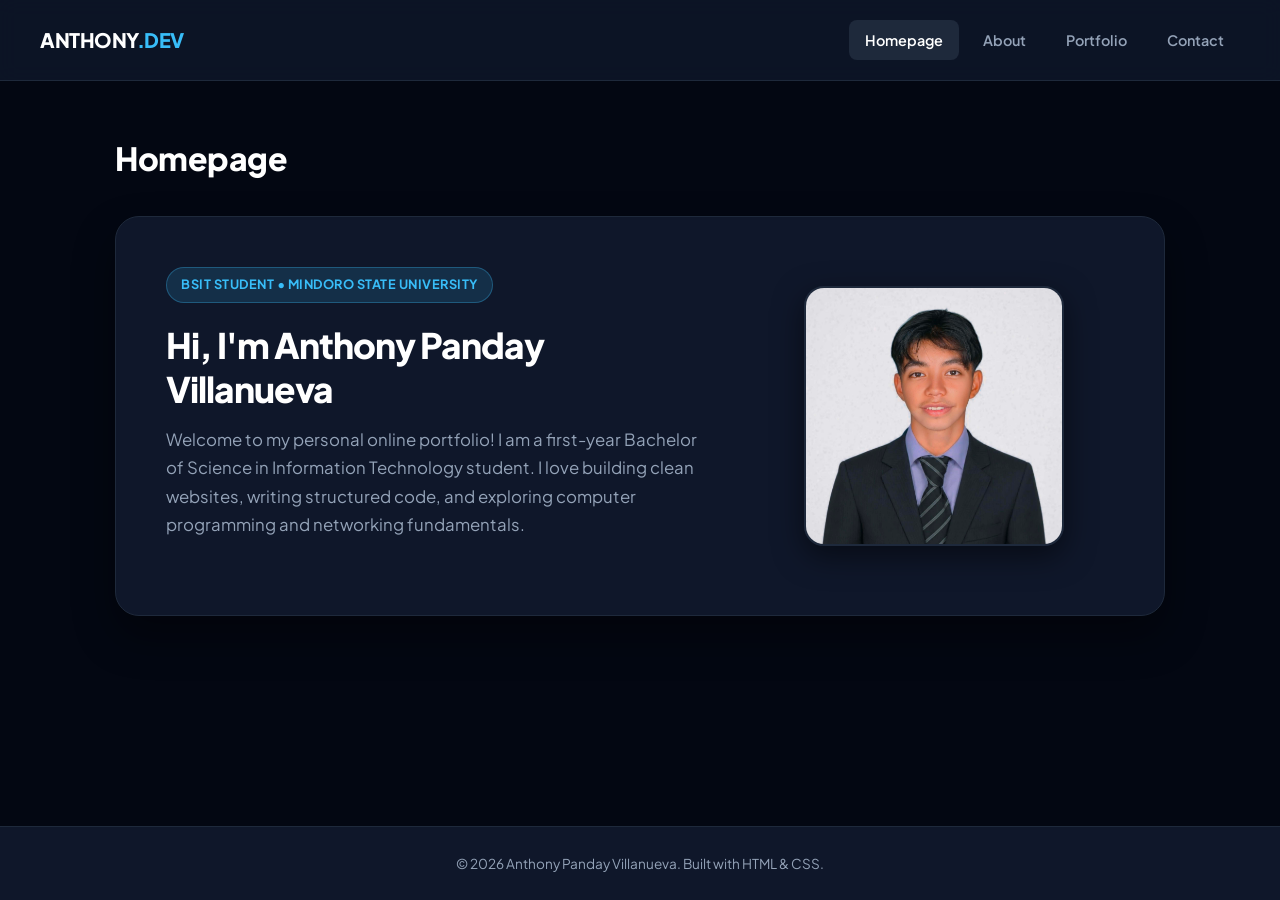
<file: index.html>
<!DOCTYPE html>
<html lang="en">
<head>
  <meta charset="UTF-8">
  <meta name="viewport" content="width=device-width, initial-scale=1.0">
  <title>Home | Anthony Villanueva Portfolio</title>
  <link rel="stylesheet" href="style.css">
</head>
<body>

  <header>
    <a href="index.html" class="logo">ANTHONY<span>.DEV</span></a>
    <nav>
      <a href="index.html" class="active">Homepage</a>
      <a href="about.html">About</a>
      <a href="portfolio.html">Portfolio</a>
      <a href="contact.html">Contact</a>
    </nav>
  </header>

  <main>
    <h2>Homepage</h2>
    <div class="hero-box">
      <div class="hero-text">
        <span class="badge">BSIT Student &bull; Mindoro State University</span>
        <h3>Hi, I'm Anthony Panday Villanueva</h3>
        <p>
          Welcome to my personal online portfolio! I am a first-year Bachelor of Science in Information Technology student. I love building clean websites, writing structured code, and exploring computer programming and networking fundamentals.
        </p>
      </div>
      <div class="profile-frame">
        <img src="pic.jpg" alt="Anthony Panday Villanueva">
      </div>
    </div>
  </main>

  <footer>
    <p>&copy; 2026 Anthony Panday Villanueva. Built with HTML &amp; CSS.</p>
  </footer>

</body>
</html>
</file>
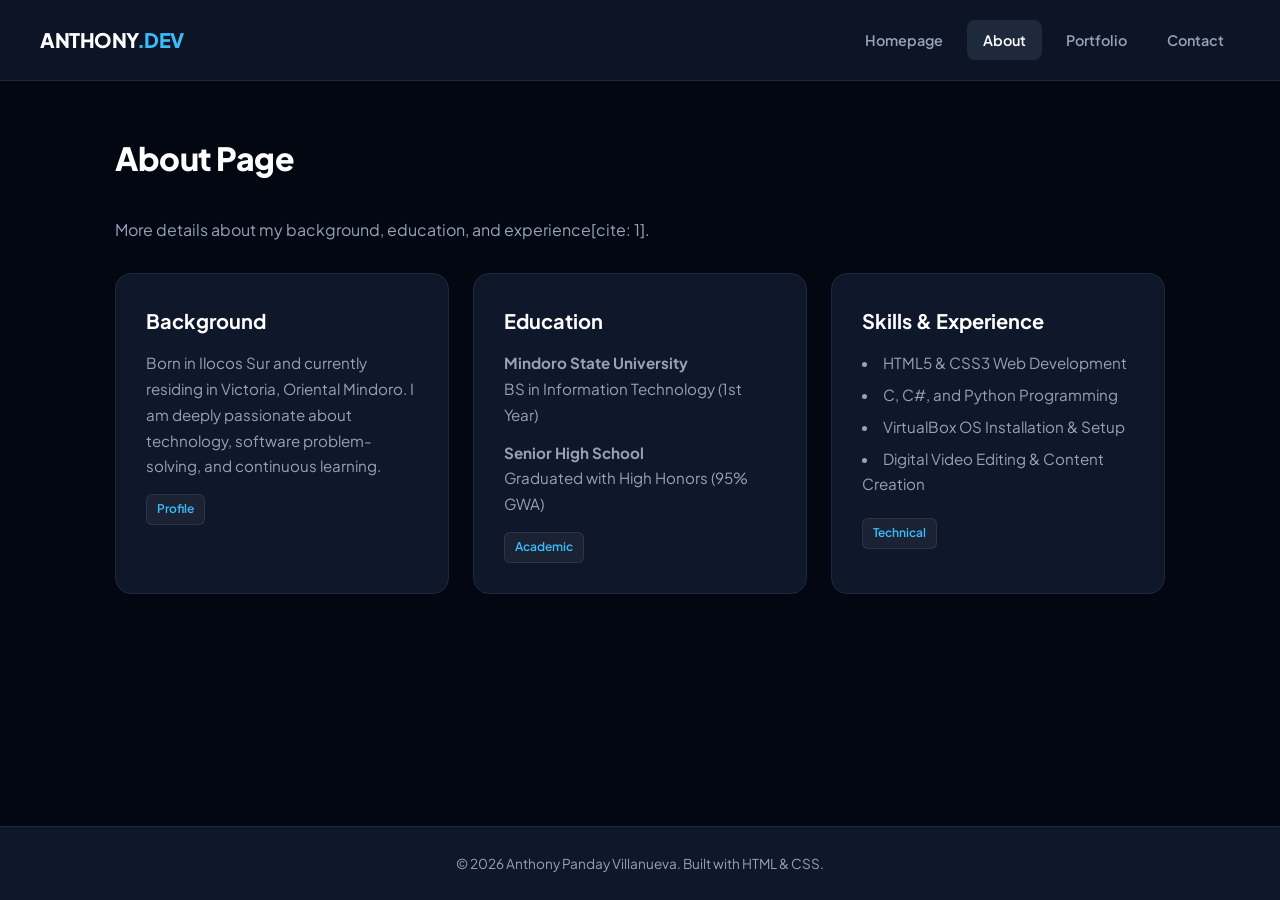
<file: about.html>
<!DOCTYPE html>
<html lang="en">
<head>
  <meta charset="UTF-8">
  <meta name="viewport" content="width=device-width, initial-scale=1.0">
  <title>About | Anthony Villanueva Portfolio</title>
  <link rel="stylesheet" href="style.css">
</head>
<body>

  <header>
    <a href="index.html" class="logo">ANTHONY<span>.DEV</span></a>
    <nav>
      <a href="index.html">Homepage</a>
      <a href="about.html" class="active">About</a>
      <a href="portfolio.html">Portfolio</a>
      <a href="contact.html">Contact</a>
    </nav>
  </header>

  <main>
    <h2>About Page</h2>
    <p style="color: var(--text-muted); margin-bottom: 30px;">More details about my background, education, and experience[cite: 1].</p>

    <div class="grid-cards">
      <div class="slot-card">
        <h3>Background</h3>
        <p>Born in Ilocos Sur and currently residing in Victoria, Oriental Mindoro. I am deeply passionate about technology, software problem-solving, and continuous learning.</p>
        <span class="tag">Profile</span>
      </div>

      <div class="slot-card">
        <h3>Education</h3>
        <p><strong>Mindoro State University</strong><br>BS in Information Technology (1st Year)</p>
        <p style="margin-top: 12px;"><strong>Senior High School</strong><br>Graduated with High Honors (95% GWA)</p>
        <span class="tag">Academic</span>
      </div>

      <div class="slot-card">
        <h3>Skills &amp; Experience</h3>
        <ul>
          <li>HTML5 &amp; CSS3 Web Development</li>
          <li>C, C#, and Python Programming</li>
          <li>VirtualBox OS Installation &amp; Setup</li>
          <li>Digital Video Editing &amp; Content Creation</li>
        </ul>
        <span class="tag">Technical</span>
      </div>
    </div>
  </main>

  <footer>
    <p>&copy; 2026 Anthony Panday Villanueva. Built with HTML &amp; CSS.</p>
  </footer>

</body>
</html>
</file>
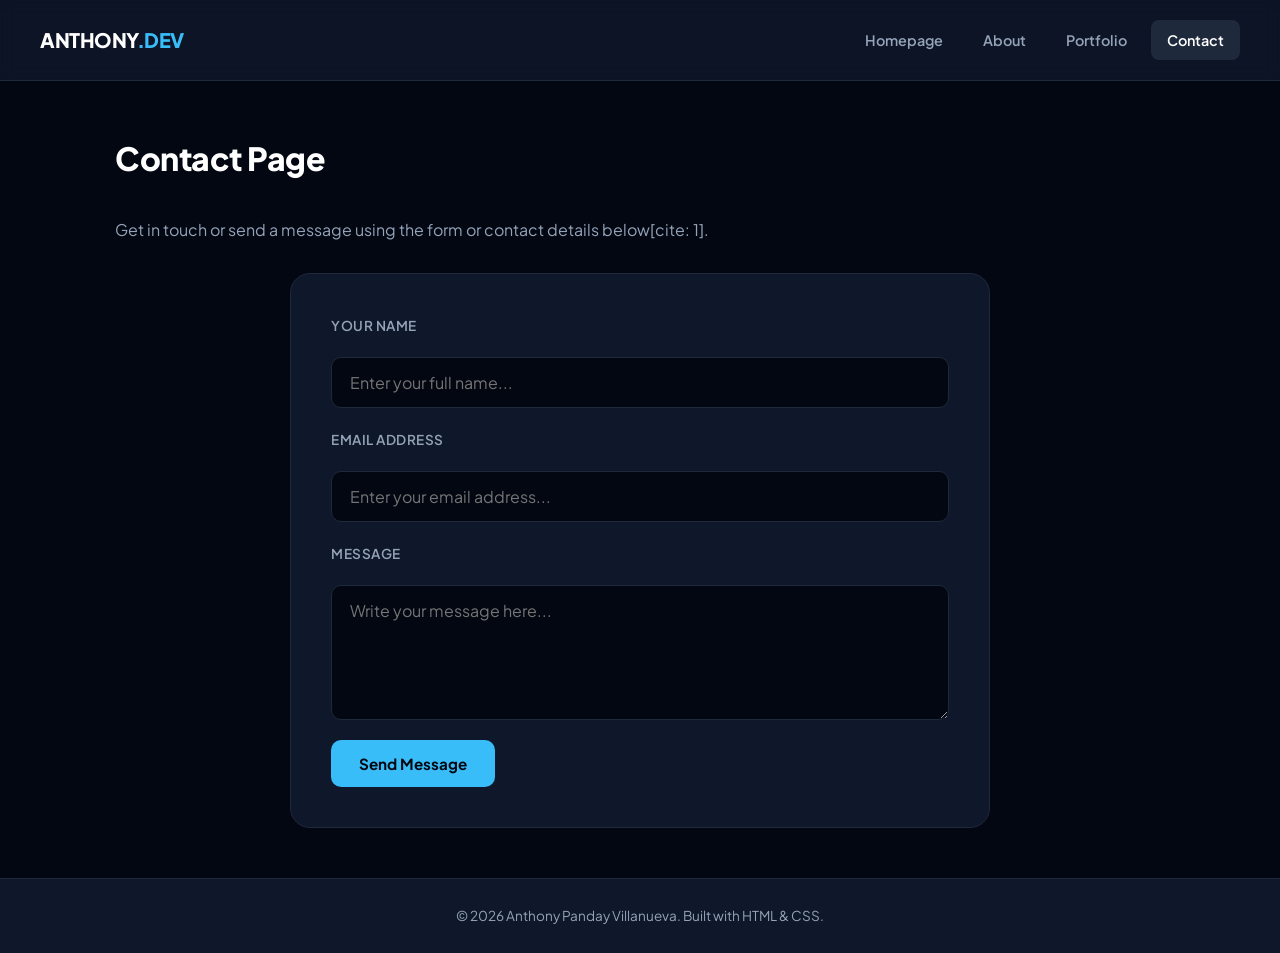
<file: contact.html>
<!DOCTYPE html>
<html lang="en">
<head>
  <meta charset="UTF-8">
  <meta name="viewport" content="width=device-width, initial-scale=1.0">
  <title>Contact | Anthony Villanueva Portfolio</title>
  <link rel="stylesheet" href="style.css">
</head>
<body>

  <header>
    <a href="index.html" class="logo">ANTHONY<span>.DEV</span></a>
    <nav>
      <a href="index.html">Homepage</a>
      <a href="about.html">About</a>
      <a href="portfolio.html">Portfolio</a>
      <a href="contact.html" class="active">Contact</a>
    </nav>
  </header>

  <main>
    <h2>Contact Page</h2>
    <p style="color: var(--text-muted); margin-bottom: 30px;">Get in touch or send a message using the form or contact details below[cite: 1].</p>

    <form class="mc-form" action="#" method="post">
      <label for="name">Your Name</label>
      <input type="text" id="name" name="name" placeholder="Enter your full name..." required>

      <label for="email">Email Address</label>
      <input type="email" id="email" name="email" placeholder="Enter your email address..." required>

      <label for="message">Message</label>
      <textarea id="message" name="message" rows="5" placeholder="Write your message here..." required></textarea>

      <button type="submit" class="mc-btn">Send Message</button>
    </form>
  </main>

  <footer>
    <p>&copy; 2026 Anthony Panday Villanueva. Built with HTML &amp; CSS.</p>
  </footer>

</body>
</html>
</file>
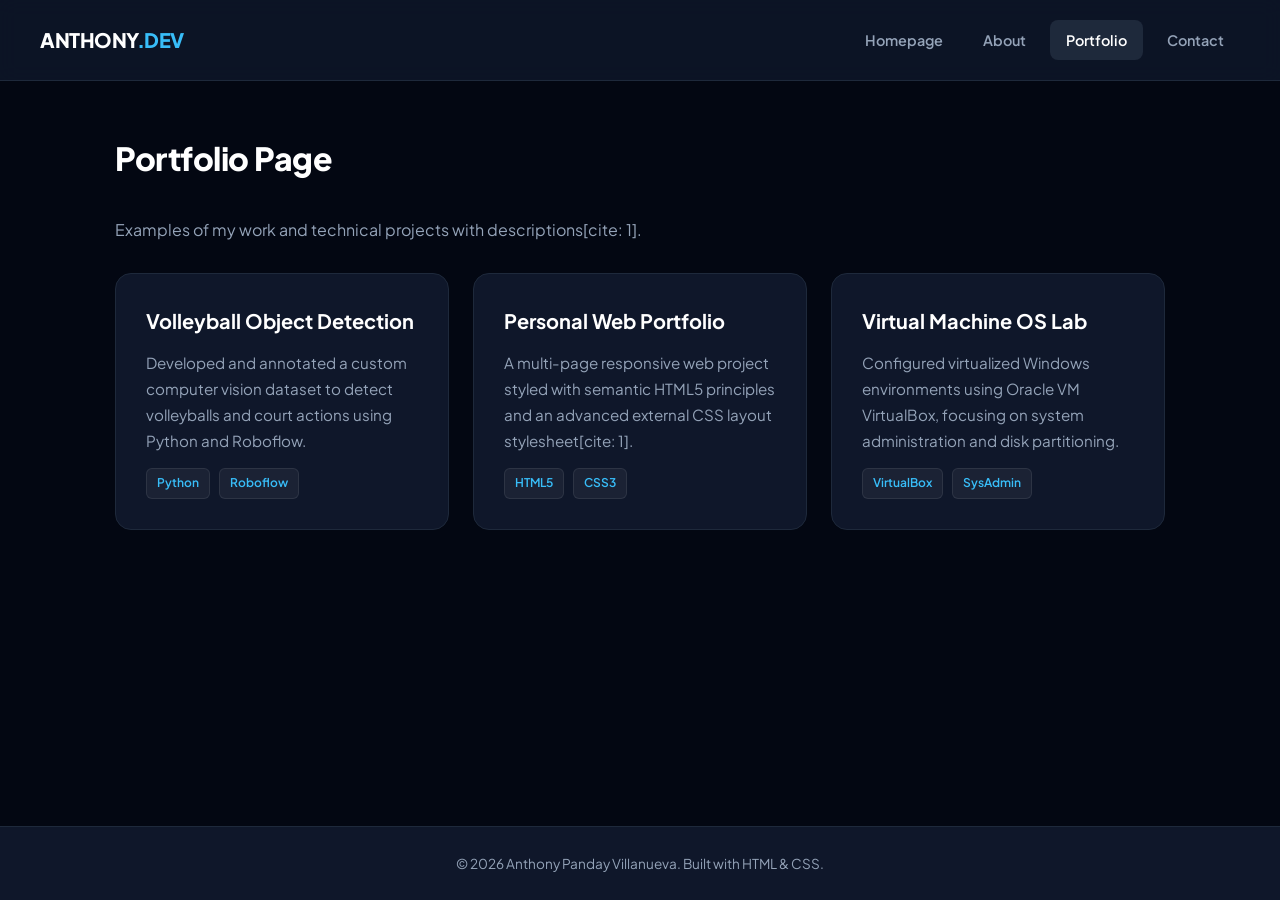
<file: portfolio.html>
<!DOCTYPE html>
<html lang="en">
<head>
  <meta charset="UTF-8">
  <meta name="viewport" content="width=device-width, initial-scale=1.0">
  <title>Portfolio | Anthony Villanueva Portfolio</title>
  <link rel="stylesheet" href="style.css">
</head>
<body>

  <header>
    <a href="index.html" class="logo">ANTHONY<span>.DEV</span></a>
    <nav>
      <a href="index.html">Homepage</a>
      <a href="about.html">About</a>
      <a href="portfolio.html" class="active">Portfolio</a>
      <a href="contact.html">Contact</a>
    </nav>
  </header>

  <main>
    <h2>Portfolio Page</h2>
    <p style="color: var(--text-muted); margin-bottom: 30px;">Examples of my work and technical projects with descriptions[cite: 1].</p>

    <div class="grid-cards">
      <div class="slot-card">
        <h3>Volleyball Object Detection</h3>
        <p>Developed and annotated a custom computer vision dataset to detect volleyballs and court actions using Python and Roboflow.</p>
        <span class="tag">Python</span>
        <span class="tag">Roboflow</span>
      </div>

      <div class="slot-card">
        <h3>Personal Web Portfolio</h3>
        <p>A multi-page responsive web project styled with semantic HTML5 principles and an advanced external CSS layout stylesheet[cite: 1].</p>
        <span class="tag">HTML5</span>
        <span class="tag">CSS3</span>
      </div>

      <div class="slot-card">
        <h3>Virtual Machine OS Lab</h3>
        <p>Configured virtualized Windows environments using Oracle VM VirtualBox, focusing on system administration and disk partitioning.</p>
        <span class="tag">VirtualBox</span>
        <span class="tag">SysAdmin</span>
      </div>
    </div>
  </main>

  <footer>
    <p>&copy; 2026 Anthony Panday Villanueva. Built with HTML &amp; CSS.</p>
  </footer>

</body>
</html>
</file>
<file: style.css>
@import url('https://fonts.googleapis.com/css2?family=Plus+Jakarta+Sans:wght@400;500;600;700;800&display=swap');

:root {
    --bg: #030712;
    --surface: #0f172a;
    --surface-border: #1e293b;
    --primary: #38bdf8;
    --primary-glow: rgba(56, 189, 248, 0.15);
    --text-main: #f8fafc;
    --text-muted: #94a3b8;
}

* {
    box-sizing: border-box;
    margin: 0;
    padding: 0;
}

body {
    background-color: var(--bg);
    color: var(--text-main);
    font-family: 'Plus Jakarta Sans', sans-serif;
    font-size: 16px;
    line-height: 1.7;
    min-height: 100vh;
    display: flex;
    flex-direction: column;
}

header {
    background: rgba(15, 23, 42, 0.85);
    backdrop-filter: blur(10px);
    border-bottom: 1px solid var(--surface-border);
    position: sticky;
    top: 0;
    z-index: 100;
    padding: 20px 40px;
    display: flex;
    justify-content: space-between;
    align-items: center;
    flex-wrap: wrap;
    gap: 20px;
}

.logo {
    font-size: 1.25rem;
    font-weight: 800;
    color: #ffffff;
    letter-spacing: -0.5px;
    text-decoration: none;
}

    .logo span {
        color: var(--primary);
    }

nav {
    display: flex;
    gap: 8px;
}

    nav a {
        color: var(--text-muted);
        text-decoration: none;
        font-weight: 600;
        font-size: 0.9rem;
        padding: 8px 16px;
        border-radius: 8px;
        transition: all 0.2s ease;
    }

        nav a:hover,
        nav a.active {
            color: #ffffff;
            background: var(--surface-border);
        }

main {
    flex: 1;
    max-width: 1050px;
    width: 90%;
    margin: 50px auto;
}

h2 {
    font-size: 2rem;
    font-weight: 800;
    margin-bottom: 30px;
    letter-spacing: -0.5px;
    color: #ffffff;
}

.hero-box {
    display: grid;
    grid-template-columns: 1.2fr 0.8fr;
    align-items: center;
    gap: 50px;
    background: var(--surface);
    border: 1px solid var(--surface-border);
    border-radius: 24px;
    padding: 50px;
    box-shadow: 0 20px 40px rgba(0, 0, 0, 0.4);
}

.hero-text {
    text-align: left;
}

    .hero-text h3 {
        font-size: 2.2rem;
        font-weight: 800;
        color: #ffffff;
        line-height: 1.25;
        margin-bottom: 15px;
        letter-spacing: -1px;
    }

    .hero-text p {
        color: var(--text-muted);
        font-size: 1.05rem;
        margin-bottom: 25px;
    }

.badge {
    display: inline-block;
    background: var(--primary-glow);
    color: var(--primary);
    font-weight: 700;
    font-size: 0.8rem;
    padding: 6px 14px;
    border-radius: 20px;
    border: 1px solid rgba(56, 189, 248, 0.3);
    margin-bottom: 20px;
    text-transform: uppercase;
    letter-spacing: 0.5px;
}

.profile-frame {
    width: 100%;
    max-width: 260px;
    aspect-ratio: 1;
    border-radius: 20px;
    overflow: hidden;
    border: 2px solid var(--surface-border);
    box-shadow: 0 10px 30px rgba(0, 0, 0, 0.5);
    margin: 0 auto;
}

    .profile-frame img {
        width: 100%;
        height: 100%;
        object-fit: cover;
        display: block;
    }

.grid-cards {
    display: grid;
    grid-template-columns: repeat(auto-fit, minmax(300px, 1fr));
    gap: 24px;
}

.slot-card {
    background: var(--surface);
    border: 1px solid var(--surface-border);
    border-radius: 16px;
    padding: 30px;
    text-align: left;
    transition: all 0.3s ease;
}

    .slot-card:hover {
        border-color: var(--primary);
        transform: translateY(-4px);
        box-shadow: 0 12px 30px rgba(0, 0, 0, 0.5);
    }

    .slot-card h3 {
        font-size: 1.25rem;
        font-weight: 700;
        color: #ffffff;
        margin-bottom: 12px;
    }

    .slot-card p,
    .slot-card li {
        color: var(--text-muted);
        font-size: 0.95rem;
    }

    .slot-card ul {
        list-style-position: inside;
        padding-left: 0;
        margin-top: 10px;
    }

    .slot-card li {
        margin-bottom: 6px;
    }

.tag {
    display: inline-block;
    background: rgba(255, 255, 255, 0.05);
    color: var(--primary);
    font-weight: 600;
    font-size: 0.75rem;
    padding: 4px 10px;
    border-radius: 6px;
    margin-top: 15px;
    margin-right: 6px;
    border: 1px solid rgba(255, 255, 255, 0.08);
}

.mc-form {
    display: flex;
    flex-direction: column;
    gap: 20px;
    background: var(--surface);
    border: 1px solid var(--surface-border);
    padding: 40px;
    border-radius: 20px;
    max-width: 700px;
    margin: 0 auto;
}

    .mc-form label {
        font-weight: 600;
        font-size: 0.85rem;
        color: var(--text-muted);
        text-transform: uppercase;
        letter-spacing: 0.5px;
        text-align: left;
    }

    .mc-form input,
    .mc-form textarea {
        width: 100%;
        padding: 14px 18px;
        font-family: 'Plus Jakarta Sans', sans-serif;
        font-size: 1rem;
        background: var(--bg);
        color: #ffffff;
        border: 1px solid var(--surface-border);
        border-radius: 10px;
        text-align: left;
    }

        .mc-form input:focus,
        .mc-form textarea:focus {
            outline: none;
            border-color: var(--primary);
            box-shadow: 0 0 0 3px var(--primary-glow);
        }

.mc-btn {
    font-family: 'Plus Jakarta Sans', sans-serif;
    font-weight: 700;
    font-size: 0.95rem;
    background: var(--primary);
    color: #030712;
    padding: 14px 28px;
    border-radius: 10px;
    border: none;
    cursor: pointer;
    transition: all 0.2s ease;
    align-self: flex-start;
}

    .mc-btn:hover {
        background: #7dd3fc;
        transform: translateY(-2px);
    }

footer {
    background: var(--surface);
    border-top: 1px solid var(--surface-border);
    text-align: center;
    padding: 25px;
    font-size: 0.85rem;
    color: var(--text-muted);
    margin-top: auto;
}

@media (max-width: 768px) {
    header {
        flex-direction: column;
        padding: 20px;
        text-align: center;
    }

    .hero-box {
        grid-template-columns: 1fr;
        text-align: center;
        padding: 30px;
    }

    .hero-text {
        text-align: center;
    }

    .mc-btn {
        align-self: center;
        width: 100%;
    }
}
</file>
